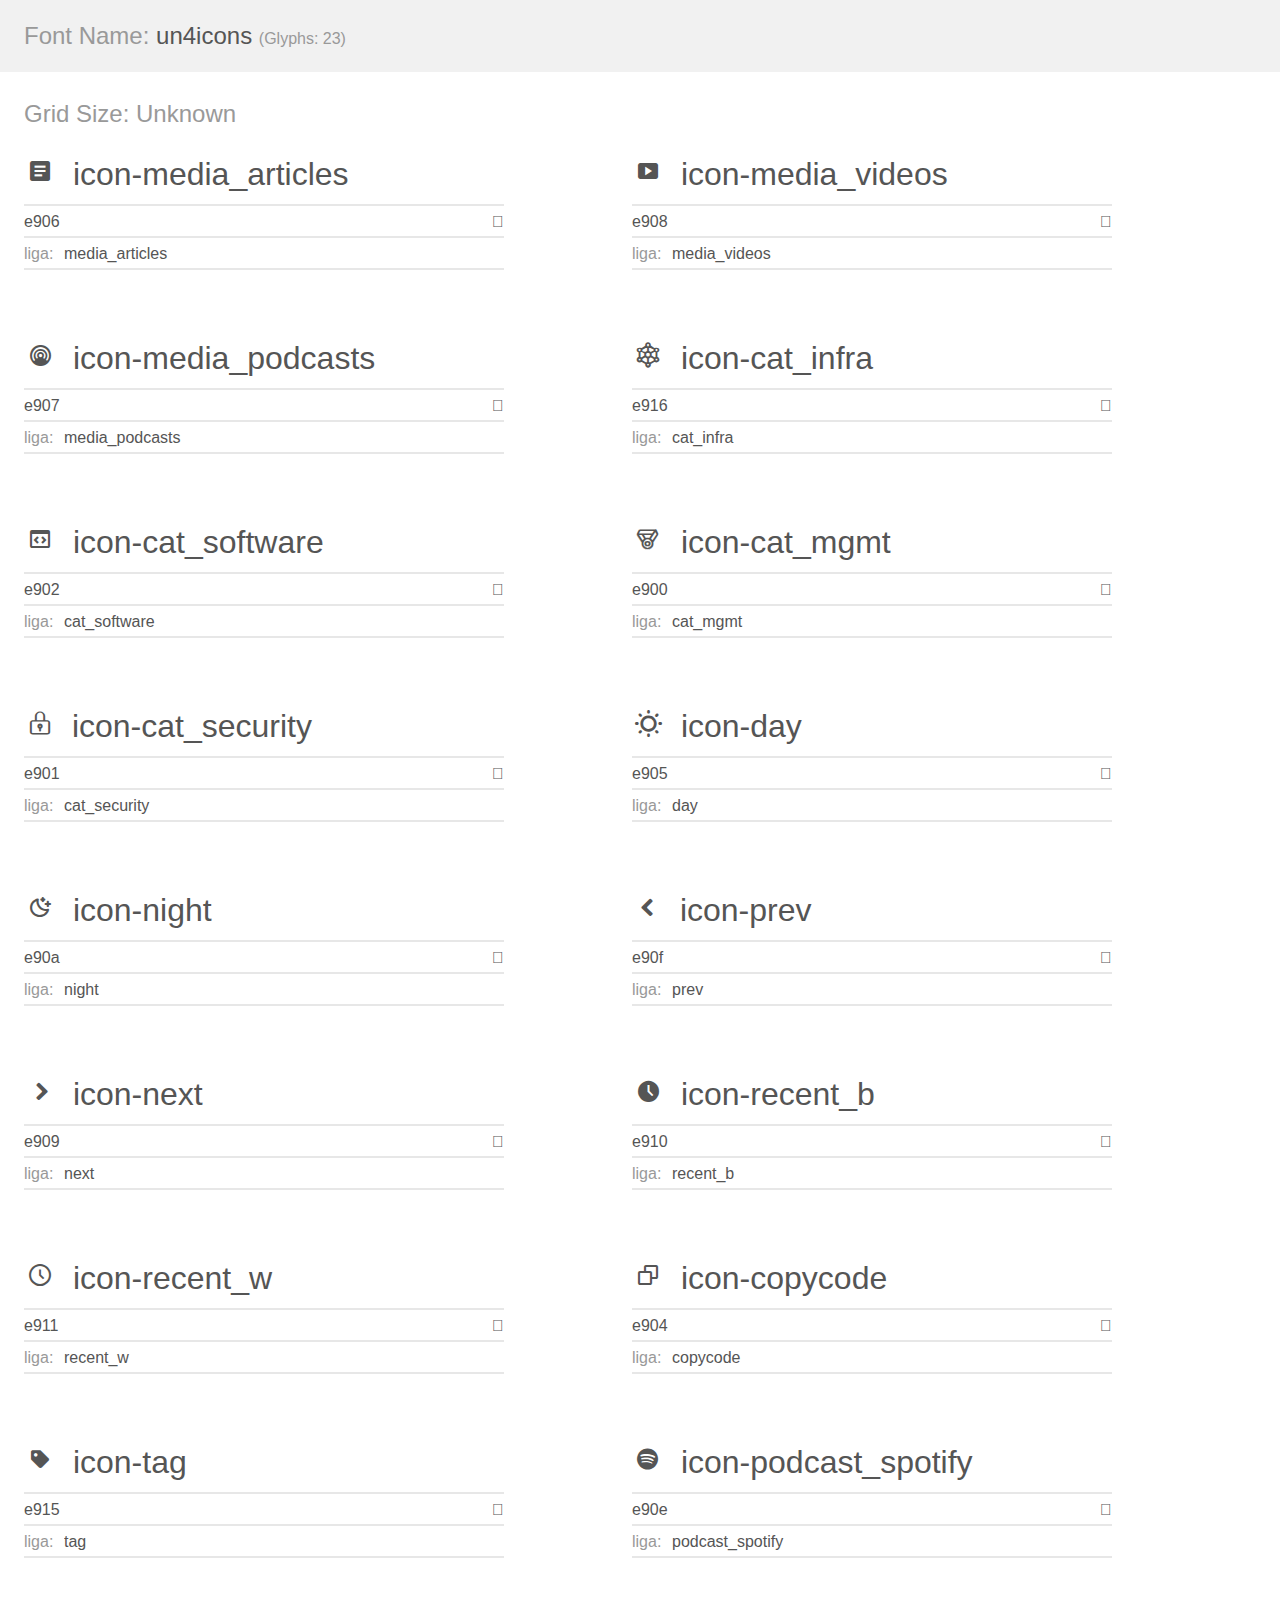
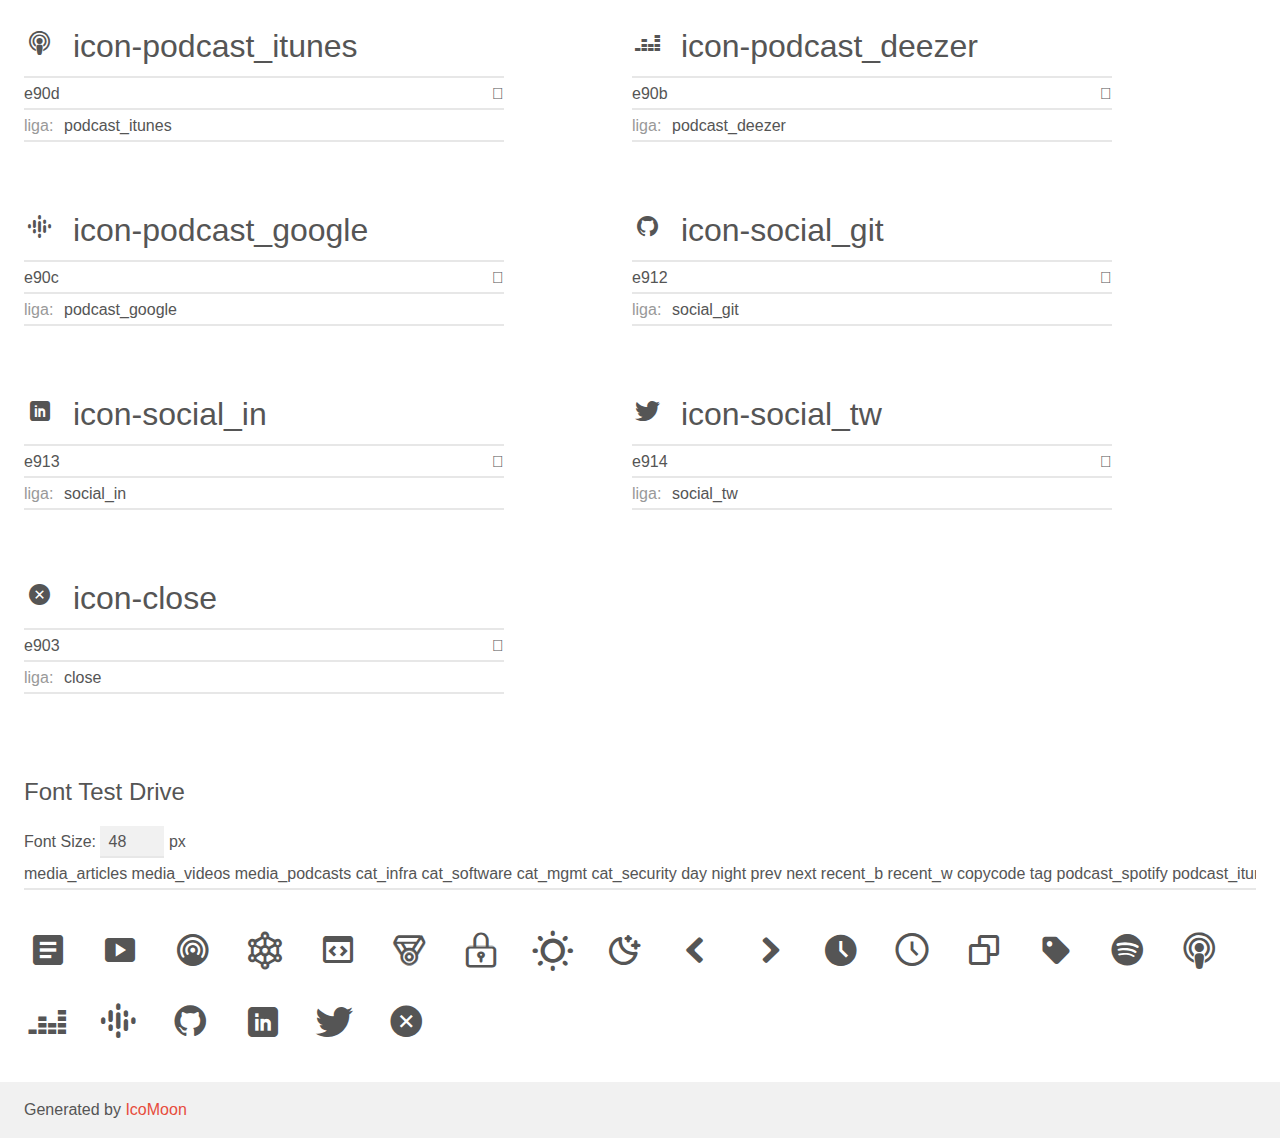
<file: assets/css/un4icons/demo.html>
<!doctype html>
<html>
<head>
    <meta charset="utf-8">
    <title>IcoMoon Demo</title>
    <meta name="description" content="An Icon Font Generated By IcoMoon.io">
    <meta name="viewport" content="width=device-width, initial-scale=1">
    <link rel="stylesheet" href="demo-files/demo.css">
    <link rel="stylesheet" href="style.css"></head>
<body>
    <div class="bgc1 clearfix">
        <h1 class="mhmm mvm"><span class="fgc1">Font Name:</span> un4icons <small class="fgc1">(Glyphs:&nbsp;23)</small></h1>
    </div>
    <div class="clearfix mhl ptl">
        <h1 class="mvm mtn fgc1">Grid Size: Unknown</h1>
        <div class="glyph fs1">
            <div class="clearfix bshadow0 pbs">
                <span class="icon-media_articles"></span>
                <span class="mls"> icon-media_articles</span>
            </div>
            <fieldset class="fs0 size1of1 clearfix hidden-false">
                <input type="text" readonly value="e906" class="unit size1of2" />
                <input type="text" maxlength="1" readonly value="&#xe906;" class="unitRight size1of2 talign-right" />
            </fieldset>
            <div class="fs0 bshadow0 clearfix hidden-false">
                <span class="unit pvs fgc1">liga: </span>
                <input type="text" readonly value="media_articles" class="liga unitRight" />
            </div>
        </div>
        <div class="glyph fs1">
            <div class="clearfix bshadow0 pbs">
                <span class="icon-media_videos"></span>
                <span class="mls"> icon-media_videos</span>
            </div>
            <fieldset class="fs0 size1of1 clearfix hidden-false">
                <input type="text" readonly value="e908" class="unit size1of2" />
                <input type="text" maxlength="1" readonly value="&#xe908;" class="unitRight size1of2 talign-right" />
            </fieldset>
            <div class="fs0 bshadow0 clearfix hidden-false">
                <span class="unit pvs fgc1">liga: </span>
                <input type="text" readonly value="media_videos" class="liga unitRight" />
            </div>
        </div>
        <div class="glyph fs1">
            <div class="clearfix bshadow0 pbs">
                <span class="icon-media_podcasts"></span>
                <span class="mls"> icon-media_podcasts</span>
            </div>
            <fieldset class="fs0 size1of1 clearfix hidden-false">
                <input type="text" readonly value="e907" class="unit size1of2" />
                <input type="text" maxlength="1" readonly value="&#xe907;" class="unitRight size1of2 talign-right" />
            </fieldset>
            <div class="fs0 bshadow0 clearfix hidden-false">
                <span class="unit pvs fgc1">liga: </span>
                <input type="text" readonly value="media_podcasts" class="liga unitRight" />
            </div>
        </div>
        <div class="glyph fs1">
            <div class="clearfix bshadow0 pbs">
                <span class="icon-cat_infra"></span>
                <span class="mls"> icon-cat_infra</span>
            </div>
            <fieldset class="fs0 size1of1 clearfix hidden-false">
                <input type="text" readonly value="e916" class="unit size1of2" />
                <input type="text" maxlength="1" readonly value="&#xe916;" class="unitRight size1of2 talign-right" />
            </fieldset>
            <div class="fs0 bshadow0 clearfix hidden-false">
                <span class="unit pvs fgc1">liga: </span>
                <input type="text" readonly value="cat_infra" class="liga unitRight" />
            </div>
        </div>
        <div class="glyph fs1">
            <div class="clearfix bshadow0 pbs">
                <span class="icon-cat_software"></span>
                <span class="mls"> icon-cat_software</span>
            </div>
            <fieldset class="fs0 size1of1 clearfix hidden-false">
                <input type="text" readonly value="e902" class="unit size1of2" />
                <input type="text" maxlength="1" readonly value="&#xe902;" class="unitRight size1of2 talign-right" />
            </fieldset>
            <div class="fs0 bshadow0 clearfix hidden-false">
                <span class="unit pvs fgc1">liga: </span>
                <input type="text" readonly value="cat_software" class="liga unitRight" />
            </div>
        </div>
        <div class="glyph fs1">
            <div class="clearfix bshadow0 pbs">
                <span class="icon-cat_mgmt"></span>
                <span class="mls"> icon-cat_mgmt</span>
            </div>
            <fieldset class="fs0 size1of1 clearfix hidden-false">
                <input type="text" readonly value="e900" class="unit size1of2" />
                <input type="text" maxlength="1" readonly value="&#xe900;" class="unitRight size1of2 talign-right" />
            </fieldset>
            <div class="fs0 bshadow0 clearfix hidden-false">
                <span class="unit pvs fgc1">liga: </span>
                <input type="text" readonly value="cat_mgmt" class="liga unitRight" />
            </div>
        </div>
        <div class="glyph fs1">
            <div class="clearfix bshadow0 pbs">
                <span class="icon-cat_security"></span>
                <span class="mls"> icon-cat_security</span>
            </div>
            <fieldset class="fs0 size1of1 clearfix hidden-false">
                <input type="text" readonly value="e901" class="unit size1of2" />
                <input type="text" maxlength="1" readonly value="&#xe901;" class="unitRight size1of2 talign-right" />
            </fieldset>
            <div class="fs0 bshadow0 clearfix hidden-false">
                <span class="unit pvs fgc1">liga: </span>
                <input type="text" readonly value="cat_security" class="liga unitRight" />
            </div>
        </div>
        <div class="glyph fs1">
            <div class="clearfix bshadow0 pbs">
                <span class="icon-day"></span>
                <span class="mls"> icon-day</span>
            </div>
            <fieldset class="fs0 size1of1 clearfix hidden-false">
                <input type="text" readonly value="e905" class="unit size1of2" />
                <input type="text" maxlength="1" readonly value="&#xe905;" class="unitRight size1of2 talign-right" />
            </fieldset>
            <div class="fs0 bshadow0 clearfix hidden-false">
                <span class="unit pvs fgc1">liga: </span>
                <input type="text" readonly value="day" class="liga unitRight" />
            </div>
        </div>
        <div class="glyph fs1">
            <div class="clearfix bshadow0 pbs">
                <span class="icon-night"></span>
                <span class="mls"> icon-night</span>
            </div>
            <fieldset class="fs0 size1of1 clearfix hidden-false">
                <input type="text" readonly value="e90a" class="unit size1of2" />
                <input type="text" maxlength="1" readonly value="&#xe90a;" class="unitRight size1of2 talign-right" />
            </fieldset>
            <div class="fs0 bshadow0 clearfix hidden-false">
                <span class="unit pvs fgc1">liga: </span>
                <input type="text" readonly value="night" class="liga unitRight" />
            </div>
        </div>
        <div class="glyph fs1">
            <div class="clearfix bshadow0 pbs">
                <span class="icon-prev"></span>
                <span class="mls"> icon-prev</span>
            </div>
            <fieldset class="fs0 size1of1 clearfix hidden-false">
                <input type="text" readonly value="e90f" class="unit size1of2" />
                <input type="text" maxlength="1" readonly value="&#xe90f;" class="unitRight size1of2 talign-right" />
            </fieldset>
            <div class="fs0 bshadow0 clearfix hidden-false">
                <span class="unit pvs fgc1">liga: </span>
                <input type="text" readonly value="prev" class="liga unitRight" />
            </div>
        </div>
        <div class="glyph fs1">
            <div class="clearfix bshadow0 pbs">
                <span class="icon-next"></span>
                <span class="mls"> icon-next</span>
            </div>
            <fieldset class="fs0 size1of1 clearfix hidden-false">
                <input type="text" readonly value="e909" class="unit size1of2" />
                <input type="text" maxlength="1" readonly value="&#xe909;" class="unitRight size1of2 talign-right" />
            </fieldset>
            <div class="fs0 bshadow0 clearfix hidden-false">
                <span class="unit pvs fgc1">liga: </span>
                <input type="text" readonly value="next" class="liga unitRight" />
            </div>
        </div>
        <div class="glyph fs1">
            <div class="clearfix bshadow0 pbs">
                <span class="icon-recent_b"></span>
                <span class="mls"> icon-recent_b</span>
            </div>
            <fieldset class="fs0 size1of1 clearfix hidden-false">
                <input type="text" readonly value="e910" class="unit size1of2" />
                <input type="text" maxlength="1" readonly value="&#xe910;" class="unitRight size1of2 talign-right" />
            </fieldset>
            <div class="fs0 bshadow0 clearfix hidden-false">
                <span class="unit pvs fgc1">liga: </span>
                <input type="text" readonly value="recent_b" class="liga unitRight" />
            </div>
        </div>
        <div class="glyph fs1">
            <div class="clearfix bshadow0 pbs">
                <span class="icon-recent_w"></span>
                <span class="mls"> icon-recent_w</span>
            </div>
            <fieldset class="fs0 size1of1 clearfix hidden-false">
                <input type="text" readonly value="e911" class="unit size1of2" />
                <input type="text" maxlength="1" readonly value="&#xe911;" class="unitRight size1of2 talign-right" />
            </fieldset>
            <div class="fs0 bshadow0 clearfix hidden-false">
                <span class="unit pvs fgc1">liga: </span>
                <input type="text" readonly value="recent_w" class="liga unitRight" />
            </div>
        </div>
        <div class="glyph fs1">
            <div class="clearfix bshadow0 pbs">
                <span class="icon-copycode"></span>
                <span class="mls"> icon-copycode</span>
            </div>
            <fieldset class="fs0 size1of1 clearfix hidden-false">
                <input type="text" readonly value="e904" class="unit size1of2" />
                <input type="text" maxlength="1" readonly value="&#xe904;" class="unitRight size1of2 talign-right" />
            </fieldset>
            <div class="fs0 bshadow0 clearfix hidden-false">
                <span class="unit pvs fgc1">liga: </span>
                <input type="text" readonly value="copycode" class="liga unitRight" />
            </div>
        </div>
        <div class="glyph fs1">
            <div class="clearfix bshadow0 pbs">
                <span class="icon-tag"></span>
                <span class="mls"> icon-tag</span>
            </div>
            <fieldset class="fs0 size1of1 clearfix hidden-false">
                <input type="text" readonly value="e915" class="unit size1of2" />
                <input type="text" maxlength="1" readonly value="&#xe915;" class="unitRight size1of2 talign-right" />
            </fieldset>
            <div class="fs0 bshadow0 clearfix hidden-false">
                <span class="unit pvs fgc1">liga: </span>
                <input type="text" readonly value="tag" class="liga unitRight" />
            </div>
        </div>
        <div class="glyph fs1">
            <div class="clearfix bshadow0 pbs">
                <span class="icon-podcast_spotify"></span>
                <span class="mls"> icon-podcast_spotify</span>
            </div>
            <fieldset class="fs0 size1of1 clearfix hidden-false">
                <input type="text" readonly value="e90e" class="unit size1of2" />
                <input type="text" maxlength="1" readonly value="&#xe90e;" class="unitRight size1of2 talign-right" />
            </fieldset>
            <div class="fs0 bshadow0 clearfix hidden-false">
                <span class="unit pvs fgc1">liga: </span>
                <input type="text" readonly value="podcast_spotify" class="liga unitRight" />
            </div>
        </div>
        <div class="glyph fs1">
            <div class="clearfix bshadow0 pbs">
                <span class="icon-podcast_itunes"></span>
                <span class="mls"> icon-podcast_itunes</span>
            </div>
            <fieldset class="fs0 size1of1 clearfix hidden-false">
                <input type="text" readonly value="e90d" class="unit size1of2" />
                <input type="text" maxlength="1" readonly value="&#xe90d;" class="unitRight size1of2 talign-right" />
            </fieldset>
            <div class="fs0 bshadow0 clearfix hidden-false">
                <span class="unit pvs fgc1">liga: </span>
                <input type="text" readonly value="podcast_itunes" class="liga unitRight" />
            </div>
        </div>
        <div class="glyph fs1">
            <div class="clearfix bshadow0 pbs">
                <span class="icon-podcast_deezer"></span>
                <span class="mls"> icon-podcast_deezer</span>
            </div>
            <fieldset class="fs0 size1of1 clearfix hidden-false">
                <input type="text" readonly value="e90b" class="unit size1of2" />
                <input type="text" maxlength="1" readonly value="&#xe90b;" class="unitRight size1of2 talign-right" />
            </fieldset>
            <div class="fs0 bshadow0 clearfix hidden-false">
                <span class="unit pvs fgc1">liga: </span>
                <input type="text" readonly value="podcast_deezer" class="liga unitRight" />
            </div>
        </div>
        <div class="glyph fs1">
            <div class="clearfix bshadow0 pbs">
                <span class="icon-podcast_google"></span>
                <span class="mls"> icon-podcast_google</span>
            </div>
            <fieldset class="fs0 size1of1 clearfix hidden-false">
                <input type="text" readonly value="e90c" class="unit size1of2" />
                <input type="text" maxlength="1" readonly value="&#xe90c;" class="unitRight size1of2 talign-right" />
            </fieldset>
            <div class="fs0 bshadow0 clearfix hidden-false">
                <span class="unit pvs fgc1">liga: </span>
                <input type="text" readonly value="podcast_google" class="liga unitRight" />
            </div>
        </div>
        <div class="glyph fs1">
            <div class="clearfix bshadow0 pbs">
                <span class="icon-social_git"></span>
                <span class="mls"> icon-social_git</span>
            </div>
            <fieldset class="fs0 size1of1 clearfix hidden-false">
                <input type="text" readonly value="e912" class="unit size1of2" />
                <input type="text" maxlength="1" readonly value="&#xe912;" class="unitRight size1of2 talign-right" />
            </fieldset>
            <div class="fs0 bshadow0 clearfix hidden-false">
                <span class="unit pvs fgc1">liga: </span>
                <input type="text" readonly value="social_git" class="liga unitRight" />
            </div>
        </div>
        <div class="glyph fs1">
            <div class="clearfix bshadow0 pbs">
                <span class="icon-social_in"></span>
                <span class="mls"> icon-social_in</span>
            </div>
            <fieldset class="fs0 size1of1 clearfix hidden-false">
                <input type="text" readonly value="e913" class="unit size1of2" />
                <input type="text" maxlength="1" readonly value="&#xe913;" class="unitRight size1of2 talign-right" />
            </fieldset>
            <div class="fs0 bshadow0 clearfix hidden-false">
                <span class="unit pvs fgc1">liga: </span>
                <input type="text" readonly value="social_in" class="liga unitRight" />
            </div>
        </div>
        <div class="glyph fs1">
            <div class="clearfix bshadow0 pbs">
                <span class="icon-social_tw"></span>
                <span class="mls"> icon-social_tw</span>
            </div>
            <fieldset class="fs0 size1of1 clearfix hidden-false">
                <input type="text" readonly value="e914" class="unit size1of2" />
                <input type="text" maxlength="1" readonly value="&#xe914;" class="unitRight size1of2 talign-right" />
            </fieldset>
            <div class="fs0 bshadow0 clearfix hidden-false">
                <span class="unit pvs fgc1">liga: </span>
                <input type="text" readonly value="social_tw" class="liga unitRight" />
            </div>
        </div>
        <div class="glyph fs1">
            <div class="clearfix bshadow0 pbs">
                <span class="icon-close"></span>
                <span class="mls"> icon-close</span>
            </div>
            <fieldset class="fs0 size1of1 clearfix hidden-false">
                <input type="text" readonly value="e903" class="unit size1of2" />
                <input type="text" maxlength="1" readonly value="&#xe903;" class="unitRight size1of2 talign-right" />
            </fieldset>
            <div class="fs0 bshadow0 clearfix hidden-false">
                <span class="unit pvs fgc1">liga: </span>
                <input type="text" readonly value="close" class="liga unitRight" />
            </div>
        </div>
    </div>

    <!--[if gt IE 8]><!-->
    <div class="mhl clearfix mbl">
        <h1>Font Test Drive</h1>
        <label>
            Font Size: <input id="fontSize" type="number" class="textbox0 mbm"
            min="8" value="48" />
            px
        </label>
        <input id="testText" type="text" class="phl size1of1 mvl"
        placeholder="Type some text to test..." value="media_articles media_videos media_podcasts cat_infra cat_software cat_mgmt cat_security day night prev next recent_b recent_w copycode tag podcast_spotify podcast_itunes podcast_deezer podcast_google social_git social_in social_tw close"/>
        <div id="testDrive" class="icon-" style="font-family: un4icons">media_articles media_videos media_podcasts cat_infra cat_software cat_mgmt cat_security day night prev next recent_b recent_w copycode tag podcast_spotify podcast_itunes podcast_deezer podcast_google social_git social_in social_tw close&nbsp;
        </div>
    </div>
    <!--<![endif]-->
    <div class="bgc1 clearfix">
        <p class="mhl">Generated by <a href="https://icomoon.io/app">IcoMoon</a></a>
    </div>
    <script src="liga.js"></script>
    <script src="demo-files/demo.js"></script>
</body>
</html>
</file>
<file: assets/css/un4icons/demo-files/demo.css>
body {
  padding: 0;
  margin: 0;
  font-family: sans-serif;
  font-size: 1em;
  line-height: 1.5;
  color: #555;
  background: #fff;
}
h1 {
  font-size: 1.5em;
  font-weight: normal;
}
small {
  font-size: .66666667em;
}
a {
  color: #e74c3c;
  text-decoration: none;
}
a:hover, a:focus {
  box-shadow: 0 1px #e74c3c;
}
.bshadow0, input {
  box-shadow: inset 0 -2px #e7e7e7;
}
input:hover {
  box-shadow: inset 0 -2px #ccc;
}
input, fieldset {
  font-family: sans-serif;
  font-size: 1em;
  margin: 0;
  padding: 0;
  border: 0;
}
input {
  color: inherit;
  line-height: 1.5;
  height: 1.5em;
  padding: .25em 0;
}
input:focus {
  outline: none;
  box-shadow: inset 0 -2px #449fdb;
}
.glyph {
  font-size: 16px;
  width: 15em;
  padding-bottom: 1em;
  margin-right: 4em;
  margin-bottom: 1em;
  float: left;
  overflow: hidden;
}
.liga {
  width: 80%;
  width: calc(100% - 2.5em);
}
.talign-right {
  text-align: right;
}
.talign-center {
  text-align: center;
}
.bgc1 {
  background: #f1f1f1;
}
.fgc1 {
  color: #999;
}
.fgc0 {
  color: #000;
}
p {
  margin-top: 1em;
  margin-bottom: 1em;
}
.mvm {
  margin-top: .75em;
  margin-bottom: .75em;
}
.mtn {
  margin-top: 0;
}
.mtl, .mal {
  margin-top: 1.5em;
}
.mbl, .mal {
  margin-bottom: 1.5em;
}
.mal, .mhl {
  margin-left: 1.5em;
  margin-right: 1.5em;
}
.mhmm {
  margin-left: 1em;
  margin-right: 1em;
}
.mls {
  margin-left: .25em;
}
.ptl {
  padding-top: 1.5em;
}
.pbs, .pvs {
  padding-bottom: .25em;
}
.pvs, .pts {
  padding-top: .25em;
}
.unit {
  float: left;
}
.unitRight {
  float: right;
}
.size1of2 {
  width: 50%;
}
.size1of1 {
  width: 100%;
}
.clearfix:before, .clearfix:after {
  content: " ";
  display: table;
}
.clearfix:after {
  clear: both;
}
.hidden-true {
  display: none;
}
.textbox0 {
  width: 3em;
  background: #f1f1f1;
  padding: .25em .5em;
  line-height: 1.5;
  height: 1.5em;
}
#testDrive {
  display: block;
  padding-top: 24px;
  line-height: 1.5;
}
.fs0 {
  font-size: 16px;
}
.fs1 {
  font-size: 32px;
}
</file>
<file: assets/css/un4icons/style.css>
@font-face {
  font-family: 'un4icons';
  src:  url('/assets/css/un4icons/fonts/un4icons.eot?34nikt');
  src:  url('/assets/css/un4icons/fonts/un4icons.eot?34nikt#iefix') format('embedded-opentype'),
    url('/assets/css/un4icons/fonts/un4icons.ttf?34nikt') format('truetype'),
    url('/assets/css/un4icons/fonts/un4icons.woff?34nikt') format('woff'),
    url('/assets/css/un4icons/fonts/un4icons.svg?34nikt#un4icons') format('svg');
  font-weight: normal;
  font-style: normal;
  font-display: block;
}

[class^="icon-"], [class*=" icon-"] {
  /* use !important to prevent issues with browser extensions that change fonts */
  font-family: 'un4icons' !important;
  speak: never;
  font-style: normal;
  font-weight: normal;
  font-variant: normal;
  text-transform: none;
  line-height: 1;
  
  /* Enable Ligatures ================ */
  letter-spacing: 0;
  -webkit-font-feature-settings: "liga";
  -moz-font-feature-settings: "liga=1";
  -moz-font-feature-settings: "liga";
  -ms-font-feature-settings: "liga" 1;
  font-feature-settings: "liga";
  -webkit-font-variant-ligatures: discretionary-ligatures;
  font-variant-ligatures: discretionary-ligatures;

  /* Better Font Rendering =========== */
  -webkit-font-smoothing: antialiased;
  -moz-osx-font-smoothing: grayscale;
}

.icon-media_articles:before {
  content: "\e906";
}
.icon-media_videos:before {
  content: "\e908";
}
.icon-media_podcasts:before {
  content: "\e907";
}
.icon-cat_infra:before {
  content: "\e916";
}
.icon-cat_software:before {
  content: "\e902";
}
.icon-cat_mgmt:before {
  content: "\e900";
}
.icon-cat_security:before {
  content: "\e901";
}
.icon-day:before {
  content: "\e905";
}
.icon-night:before {
  content: "\e90a";
}
.icon-prev:before {
  content: "\e90f";
}
.icon-next:before {
  content: "\e909";
}
.icon-recent_b:before {
  content: "\e910";
}
.icon-recent_w:before {
  content: "\e911";
}
.icon-copycode:before {
  content: "\e904";
}
.icon-tag:before {
  content: "\e915";
}
.icon-podcast_spotify:before {
  content: "\e90e";
}
.icon-podcast_itunes:before {
  content: "\e90d";
}
.icon-podcast_deezer:before {
  content: "\e90b";
}
.icon-podcast_google:before {
  content: "\e90c";
}
.icon-social_git:before {
  content: "\e912";
}
.icon-social_in:before {
  content: "\e913";
}
.icon-social_tw:before {
  content: "\e914";
}
.icon-close:before {
  content: "\e903";
}
</file>
